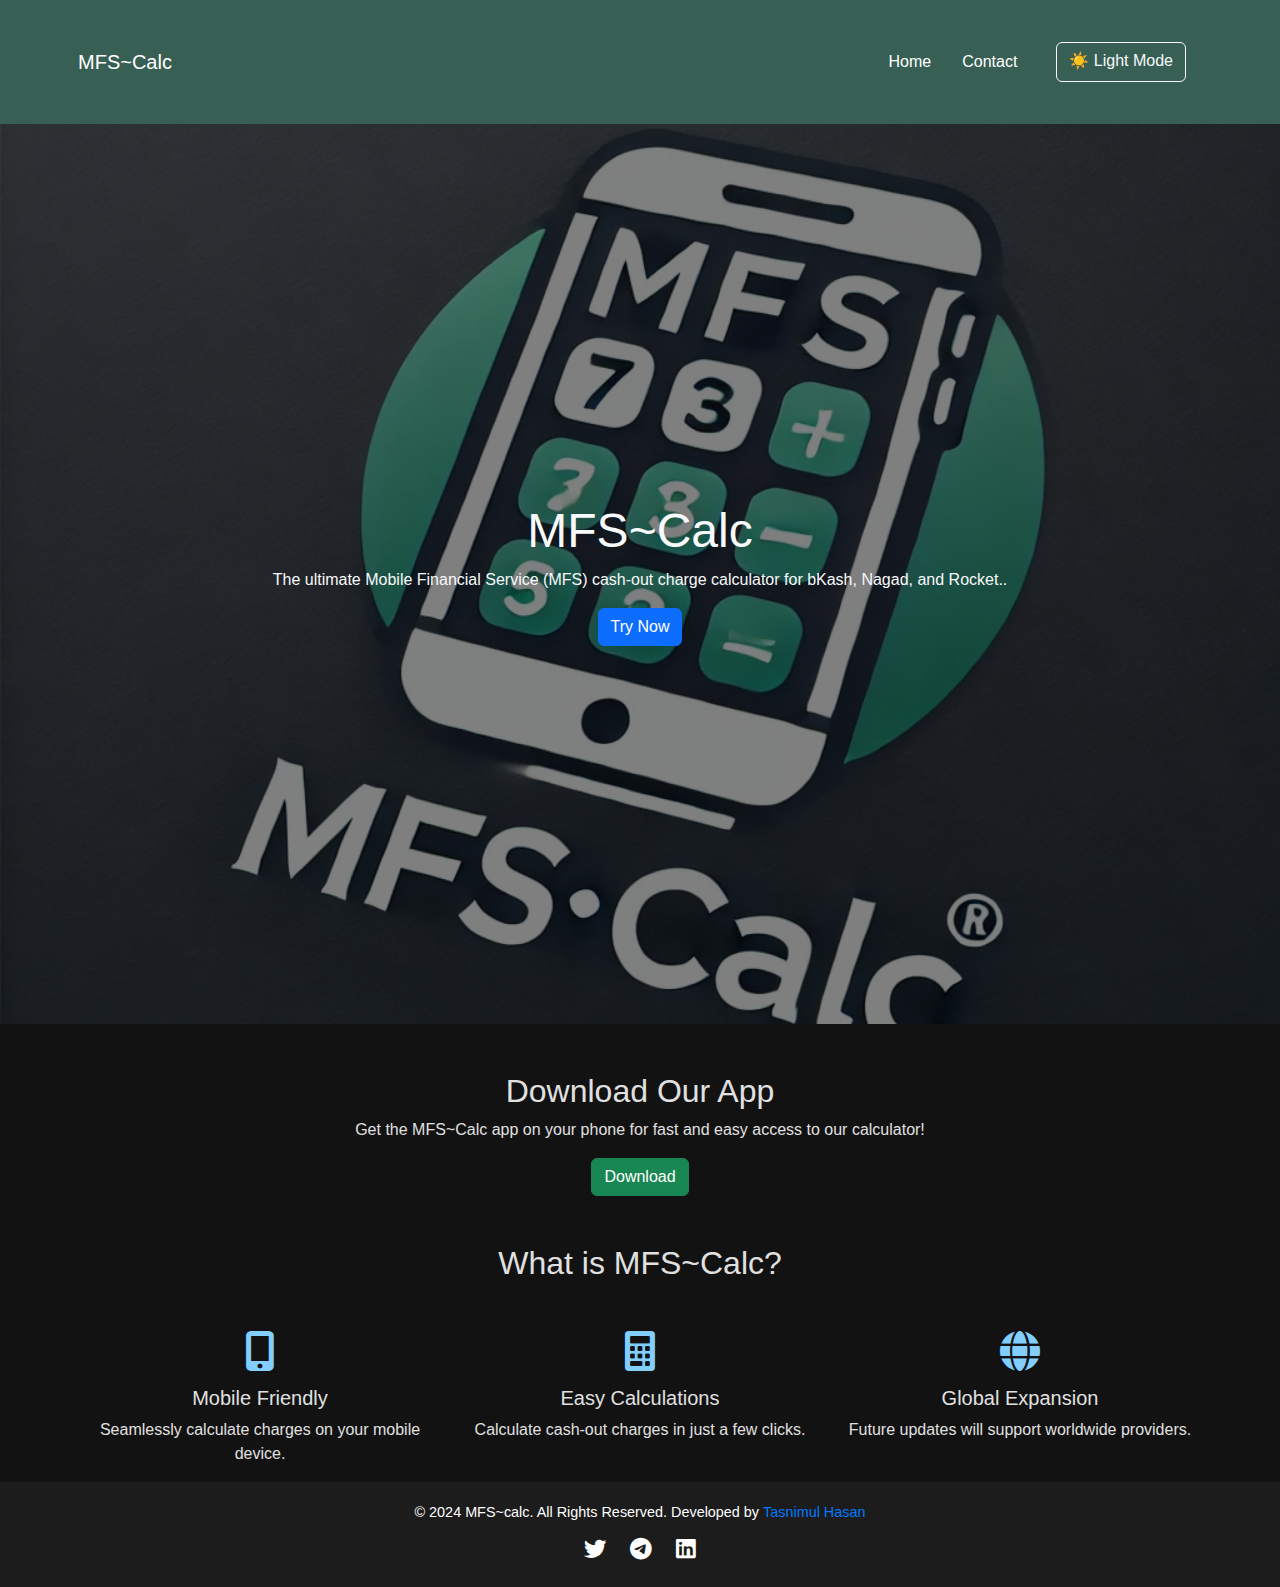
<file: index.html>
<!DOCTYPE html>
<html lang="en">

<head>
  <meta charset="utf-8">
  <meta name="viewport" content="width=device-width, initial-scale=1.0">
  <title>MFS~calc - Home</title>
  <link href="https://cdnjs.cloudflare.com/ajax/libs/bootstrap/5.3.0/css/bootstrap.min.css" rel="stylesheet">
  <link href="https://cdnjs.cloudflare.com/ajax/libs/font-awesome/6.0.0/css/all.min.css" rel="stylesheet">
  <style>
    body {
      font-family: 'Poppins', sans-serif;
      transition: background-color 0.3s, color 0.3s;
    }

    /* Light Mode Styles */
    body.light-mode {
      background-color: #f8f9fa;
      color: #375f54;
    }

    /* Dark Mode Styles */
    body.dark-mode {
      background-color: #121212;
      color: #e0e0e0;
    }

    #header {
      background: #375f54;
      padding: 10px 0;
      color: #fff;
    }

    #header .navbar a {
      color: #fff;
      margin-right: 15px;
      font-weight: 500;
    }

    #hero {
      height: 100vh;
      background: linear-gradient(rgba(0, 0, 0, 0.5), rgba(0, 0, 0, 0.5)), url('static/assets/img/mfsCalc_logo.webp') center/cover no-repeat;
      color:  #f8f9fa;
      display: flex;
      align-items: center;
      justify-content: center;
      text-align: center;
    }

    #hero h1 {
      font-size: 3rem;
    }

    #about .feature i {
      font-size: 2.5rem;
      color: #82cfff;
      margin-bottom: 15px;
    }

    footer {
      background: #1c1c1c;
      color: #fff;
      padding: 20px 0;
      text-align: center;
    }

    footer p {
      margin: 0;
      font-size: 0.9rem;
    }

    footer .social-links {
      margin-top: 10px;
    }

    footer .social-links a {
      color: #fff;
      margin: 0 10px;
      font-size: 1.4rem;
      transition: color 0.3s;
    }

    footer .social-links a:hover {
      color: #82cfff;
    }

    footer a {
      color: #007bff;
      text-decoration: none;
      font-weight: 500;
    }

    footer a:hover {
      text-decoration: underline;
    }

    /* Light Mode Adjustments */
    body.light-mode #header {
      background: #375f54;
    }

    body.light-mode footer {
      background: #343a40;
    }

    body.light-mode #about .feature i {
      color: #007bff;
    }

    /* Navbar Button Positioning */
    @media (max-width: 991px) {
      #darkModeToggle {
        position: absolute;
        right: 10px;
        top: 10px;
      }
    }

    /* Scroll to Top Button */
    #scrollToTopBtn {
      position: fixed;
      bottom: 40px;
      right: 40px;
      background-color: #375f54;
      color: white;
      border: none;
      border-radius: 45%;
      padding: 10px;
      font-size: 20px;
      cursor: pointer;
      display: none;
      transition: opacity 0.3s;
    }

    #scrollToTopBtn:hover {
      background-color: #0056b3;
    }

    /* Mobile Responsiveness */
    @media (max-width: 767px) {
      #hero h1 {
        font-size: 2.5rem;
      }

      #hero p {
        font-size: 1.1rem;
      }

      #downloadApp .btn {
        width: 100%;
      }

      #about .feature i {
        font-size: 2rem;
      }

      footer .social-links a {
        font-size: 1.2rem;
      }
    }
  </style>
</head>

<body class="dark-mode">

  <!-- Header -->
  <header id="header">
    <nav class="navbar navbar-expand-lg container">
      <a class="navbar-brand text-white p-2" href="home.html">MFS~Calc</a>
      <button class="navbar-toggler" type="button" data-bs-toggle="collapse" data-bs-target="#navbarNav">
        <span class="navbar-toggler-icon"></span>
      </button>
      <div class="collapse navbar-collapse p-4" id="navbarNav">
        <ul class="navbar-nav ms-auto">
          <li class="nav-item"><a class="nav-link" href="#hero">Home</a></li>
          <li class="nav-item"><a class="nav-link" href="#about">Contact</a></li>
          <li class="nav-item btn btn-outline-light ms-3"id="darkModeToggle">☀️ Light Mode</li>
        </ul>
      </div>
    </nav>
  </header>

  <!-- Hero Section -->
  <section id="hero">
    <div class="container">
      <h1>MFS~Calc</h1>
      <p>The ultimate Mobile Financial Service (MFS) cash-out charge calculator for bKash, Nagad, and Rocket..</p>
      <a href="home.html" class="btn btn-primary">Try Now</a>
    </div>
  </section>

  <!-- Download App Section -->
  <section id="downloadApp" class="container text-center my-5">
    <h2>Download Our App</h2>
    <p>Get the MFS~Calc app on your phone for fast and easy access to our calculator!</p>
    <div class="d-flex justify-content-center">
      <a href="https://github.com/nh-404/MFS-Calculator/releases/download/v1.1.4/MFS.Calculatior_v1.1.4.apk" class="btn btn btn-success mx-2"> Download </a>
    </div>
  </section>

  <!-- About Section -->
  <section id="about" class="container">
    <h2 class="text-center">What is MFS~Calc?</h2>
    <div class="row mt-5">
      <div class="col-md-4 text-center feature">
        <i class="fas fa-mobile-alt"></i>
        <h5>Mobile Friendly</h5>
        <p>Seamlessly calculate charges on your mobile device.</p>
      </div>
      <div class="col-md-4 text-center feature">
        <i class="fas fa-calculator"></i>
        <h5>Easy Calculations</h5>
        <p>Calculate cash-out charges in just a few clicks.</p>
      </div>
      <div class="col-md-4 text-center feature">
        <i class="fas fa-globe"></i>
        <h5>Global Expansion</h5>
        <p>Future updates will support worldwide providers.</p>
      </div>
    </div>
  </section>

  <!-- Footer -->
  <footer>
    <p>&copy; 2024 MFS~calc. All Rights Reserved. Developed by <a href="https://nh-404.github.io">Tasnimul Hasan</a></p>
    <div class="social-links">
      <a href="https://twitter.com/nh_404"><i class="fab fa-twitter"></i></a>
      <a href="https://t.me/nh_404"><i class="fab fa-telegram"></i></a>
      <a href="https://www.linkedin.com/nh404"><i class="fab fa-linkedin"></i></a>
    </div>
  </footer>

  <!-- Scroll to Top Button -->
  <button id="scrollToTopBtn" title="Go to top">&#8593;</button>

  <script>
    const darkModeToggle = document.getElementById('darkModeToggle');
    const body = document.body;
    const scrollToTopBtn = document.getElementById('scrollToTopBtn');

    darkModeToggle.addEventListener('click', () => {
      body.classList.toggle('dark-mode');
      body.classList.toggle('light-mode');
      darkModeToggle.textContent = body.classList.contains('dark-mode') ? '☀️ Light Mode' : '🌙 Dark Mode';
    });

    // Show or hide the "scroll to top" button
    window.onscroll = () => {
      if (document.body.scrollTop > 200 || document.documentElement.scrollTop > 200) {
        scrollToTopBtn.style.display = "block";
      } else {
        scrollToTopBtn.style.display = "none";
      }
    };

    // Smooth scroll to top when the button is clicked
    scrollToTopBtn.onclick = () => {
      window.scrollTo({
        top: 0,
        behavior: 'smooth'
      });
    };
  </script>
  <script src="https://cdnjs.cloudflare.com/ajax/libs/bootstrap/5.3.0/js/bootstrap.bundle.min.js"></script>
</body>

</html>
</file>
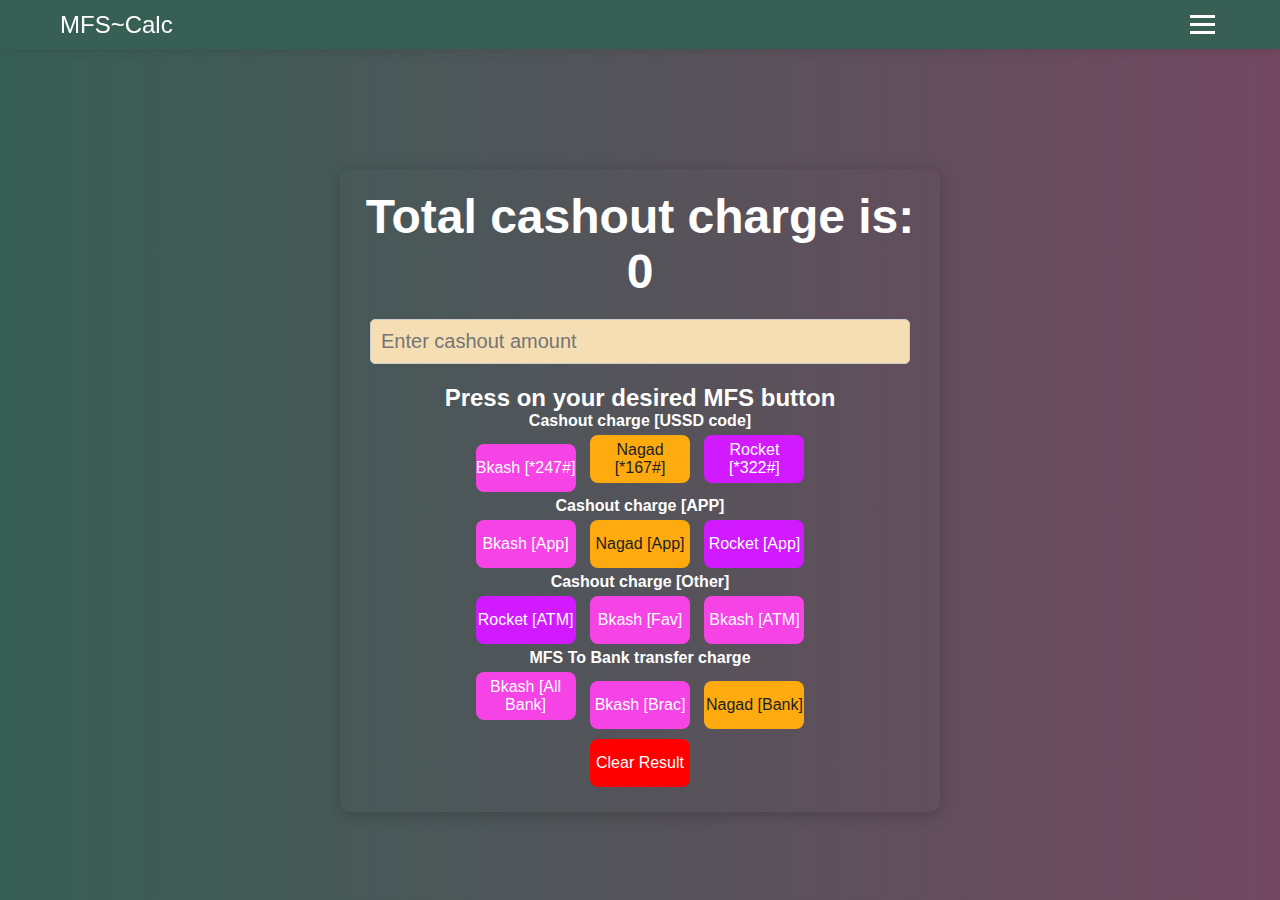
<file: home.html>
<!DOCTYPE html>
<html lang="en">
<head>
    <meta charset="UTF-8">
    <meta name="viewport" content="width=device-width, initial-scale=1.0">
    <title>MFS Calc</title>

    <style>
        * {
            margin: 0;
            padding: 0;
            box-sizing: border-box;
            font-family: sans-serif
        }

        body {
            display: flex;
            justify-content: center;
            align-items: center;
            min-height: 100vh;
            background: linear-gradient(90deg, #375f54, #724860);
        }

        .container {
            background: transparent;
            border-radius: 10px;
            box-shadow: 0 3px 15px rgba(0, 0, 0, 0.2);
            padding: 20px;
            max-width: 600px;
            width: 100%;
            text-align: center;
        }

        header {
            width: 100%;
            background: #375f54;
            padding: 10px 0;
            box-shadow: 0 2px 10px rgba(0, 0, 0, 0.1);
            position: fixed;
            top: 0;
            left: 0;
        }

        .nav-container {
            display: flex;
            justify-content: space-between;
            align-items: center;
            max-width: 1200px;
            margin: 0 auto;
            padding: 0 20px;
        }

        .logo {
            color: white;
            text-decoration: none;
            font-size: 24px;
        }

        .nav-links {
            display: flex;
            gap: 15px;
        }

        .nav-links a {
            color: white;
            text-decoration: none;
            font-size: 16px;
            padding: 8px 12px;
            border-radius: 5px;
            transition: background 0.3s;
        }

        .nav-links a:hover {
            background: rgba(255, 255, 255, 0.2);
        }

        .menu-icon {
            display: none;
            cursor: pointer;
        }

        .menu-icon div {
            width: 25px;
            height: 3px;
            background: white;
            margin: 5px;
            transition: all 0.3s;
        }

        .container {
            margin-top: 80px; /* To ensure it doesn't overlap with the fixed navbar */
        }

        .result {
            font-size: 24px;
            margin-bottom: 20px;
            color: #ffffff;
        }

        input[type="number"] {
            background: wheat;
            width: calc(100% - 20px);
            padding: 10px;
            margin-bottom: 20px;
            border: 1px solid #ccc;
            border-radius: 5px;
            font-size: 20px;
        }

        button {
            width: 100px;
            height: 48px;
            margin: 5px;
            border: none;
            border-radius: 8px;
            font-size: 16px;
            cursor: pointer;
            transition: background 0.3s;
        }

        button.Bkash {
            background-color: #f543e6;
            color: white;
        }

        button.Nagad {
            background-color: #ffab0f;
            color: #1a1f29;
        }

        button.Rocket {
            background-color: #d11aff;
            color: #fff;
        }

        button:hover {
            opacity: 0.8;
        }

        button#clearButton {
            background-color: red;
            color: #fff;
        }

        h1, h2, h4 {
                color: white;
            }

        @media (max-width: 768px) {
            .container {
                padding: 15px;
            }

            h1, h2, h4 {
                font-size: 18px;
                text;
            }

            .result {
                font-size: 20px;
            }

            button {
                width: 90px;
                height: 35px;
                font-size: 12px;
            }

            }

            .nav-links {
                display: none;
                flex-direction: column;
                gap: 0;
                background: #375f54;
                position: absolute;
                top: 60px;
                right: 0;
                width: 100%;
                text-align: center;
            }

            .nav-links a {
                padding: 15px;
                border-bottom: 1px solid rgba(255, 255, 255, 0.1);
            }

            .nav-links.show {
                display: flex;
            }

            .menu-icon {
                display: block;
            }
        }

        @media (max-width: 480px) {
            .container {
                padding: 10px;
            }

           h1, h2, h4 {

                font-size: 16px;
                color: white;
            }

            .result {
                font-size: 24px;
            }

            button {
                width: 85px;
                height: 45px;
                font-size: 12px;
            }

            input[type="number"] {
                padding: 6px;
                font-size: 14px;
            }
        }
    </style>
</head>
<body> 

<header>
    <div class="nav-container">
        <a href="#" class="logo">MFS<span>~</span>Calc</a>
        <div class="menu-icon" onclick="toggleMenu()">
            <div></div>
            <div></div>
            <div></div>
        </div>
        <div class="nav-links">
            <a href="index.html">Home</a>
            <a href="index.html">Contact</a>
            <a href="https://github.com/nh-404/MFS-Calculator/releases/download/v1.1.4/MFS.Calculatior_v1.1.4.apk">Download APP</a>
        
        </div>
    </div>
</header>

<div class="container">
    <form id="mfsForm">
        <div class="result">
            <h1>Total cashout charge is: <span id="result">0</span></h1>
        </div>

        <input type="number" id="number1" name="number1" placeholder="Enter cashout amount">

        <h2>Press on your desired MFS button</h2>

        <h4>Cashout charge [USSD code]</h4>
        <div>
            <button type="button" data-rate="0.0185" data-type="Bkash [*247#]" class="calcButton Bkash">Bkash [*247#]</button>
            <button type="button" data-rate="0.0150" data-type="Nagad [*167#]" class="calcButton Nagad">Nagad [*167#]</button>
            <button type="button" data-rate="0.018" data-type="Rocket [*322#]" class="calcButton Rocket">Rocket [*322#]</button>
        </div>

        <h4>Cashout charge [APP]</h4>
        <div>
            <button type="button" data-rate="0.0185" data-type="Bkash [APP]" class="calcButton Bkash">Bkash [App]</button>
            <button type="button" data-rate="0.01250" data-type="Nagad [APP]" class="calcButton Nagad">Nagad [App]</button>
            <button type="button" data-rate="0.018" data-type="Rocket [APP]" class="calcButton Rocket">Rocket [App]</button>
        </div>

        <h4>Cashout charge [Other]</h4>
        <div>
            <button type="button" data-rate="0.009" data-type="Rocket [ATM]" class="calcButton Rocket">Rocket [ATM]</button>
            <button type="button" data-rate="0.014900" data-type="Bkash [fav agent]" class="calcButton Bkash">Bkash [Fav]</button>
            <button type="button" data-rate="0.014900" data-type="Bkash [ATM]" class="calcButton Bkash">Bkash [ATM]</button>
        </div>

        <h4>MFS To Bank transfer charge</h4>
        <div>
            <button type="button" data-rate="0.0125" data-type="Bkash [Bank]" class="calcButton Bkash">Bkash [All Bank]</button>
            <button type="button" data-rate="0.0115" data-type="Bkash [Brac]" class="calcButton Bkash">Bkash [Brac]</button>
            <button type="button" data-rate="0.0150" data-type="Nagad [Bank]" class="calcButton Nagad">Nagad [Bank]</button>
        </div>

        <button type="button" id="clearButton">Clear Result</button>
    </form>
</div>


<script>
    document.addEventListener('DOMContentLoaded', function() {
        const resultSpan = document.getElementById('result');
        const clearButton = document.getElementById('clearButton');
        const calcButtons = document.querySelectorAll('.calcButton');
    
        calcButtons.forEach(button => {
            button.addEventListener('click', function() {
                const rate = parseFloat(this.getAttribute('data-rate'));
                const amountInput = document.getElementById('number1').value;
                const amount = parseFloat(amountInput);
    
                // Check if the input is empty
                if (amountInput.trim() === '') {
                    alert('Please enter an amount');
                    return;
                }
    
                // Check if the input is a valid number
                if (isNaN(amount)) {
                    alert('Please enter a valid number');
                    return;
                }
    
                // Check if the input contains a decimal point
                if (amountInput.includes('.')) {
                    resultSpan.textContent = '0'; // Display 0 if there's a decimal point
                    return; // Exit the function to prevent further calculations
                }
    
                // Check if the amount is negative
                if (amount < 0) {
                    alert('Amount cannot be negative');
                    return;
                }
    
                // Check if the amount is a valid number greater than zero
                if (amount === 0) {
                    resultSpan.textContent = '0'; // Show 0 if the amount is 0
                    return;
                }
    
                // Perform the calculation
                let result = (amount * rate).toFixed(2);
    
                // Display the result
                resultSpan.textContent = `${result} Tk ${this.getAttribute('data-type')}`;
            });
        });
    
        clearButton.addEventListener('click', function() {
            resultSpan.textContent = '0';
            document.getElementById('number1').value = '';
        });
    });
    
    function toggleMenu() {
        const navLinks = document.querySelector('.nav-links');
        navLinks.classList.toggle('show');
    }
    
    
</script>

</body>
</html>
</file>
